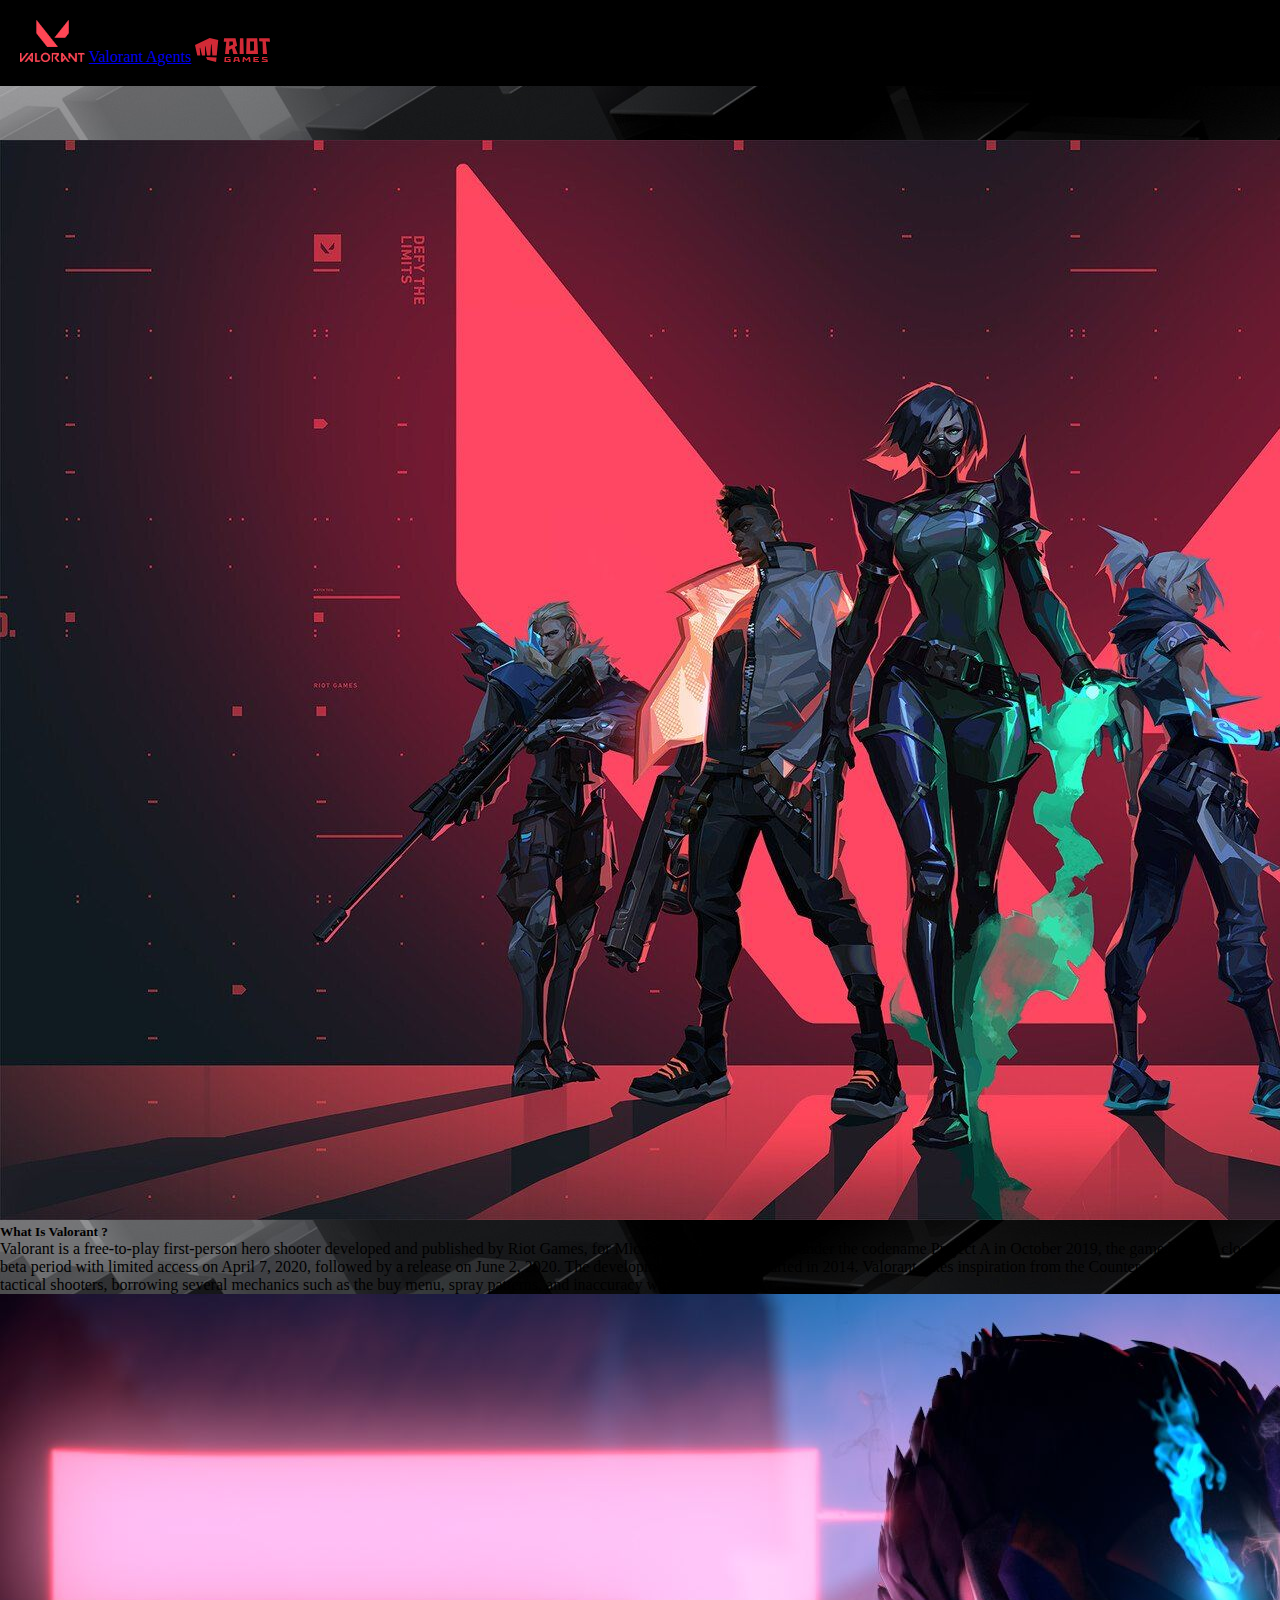
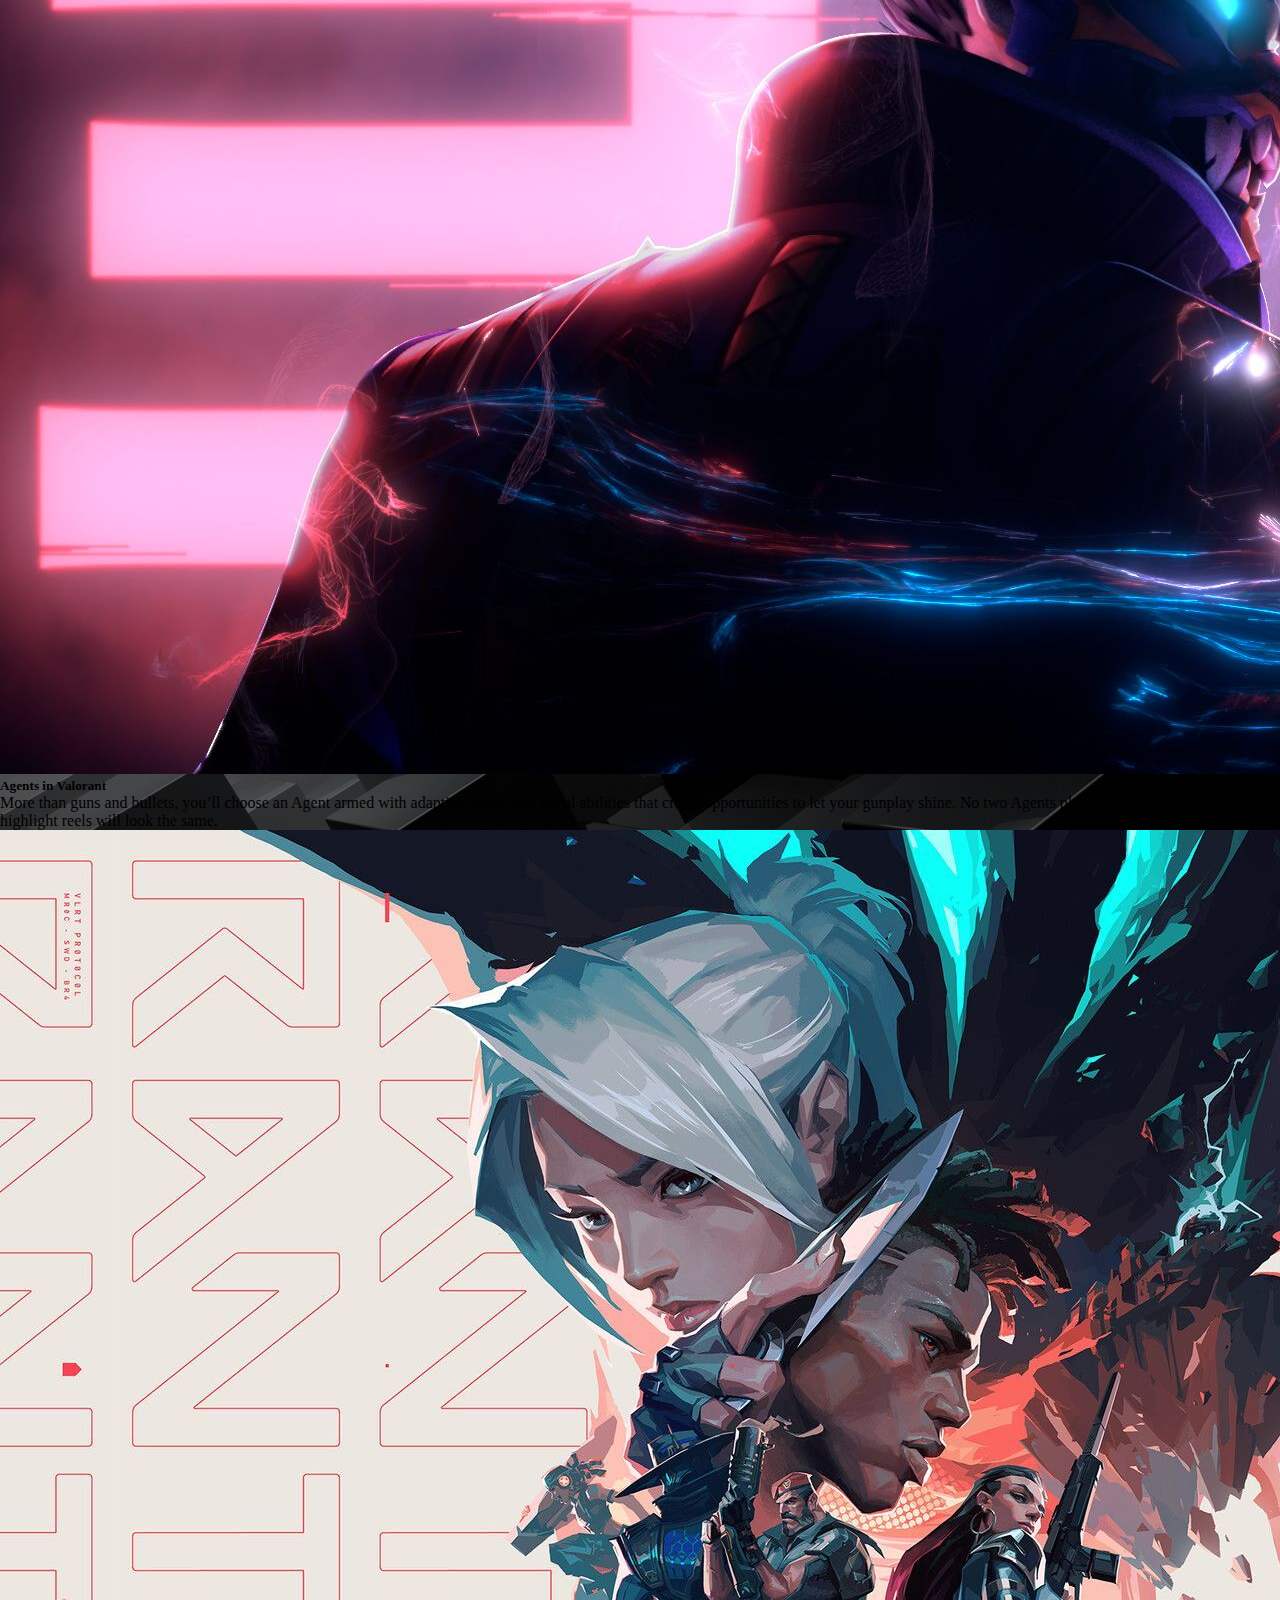
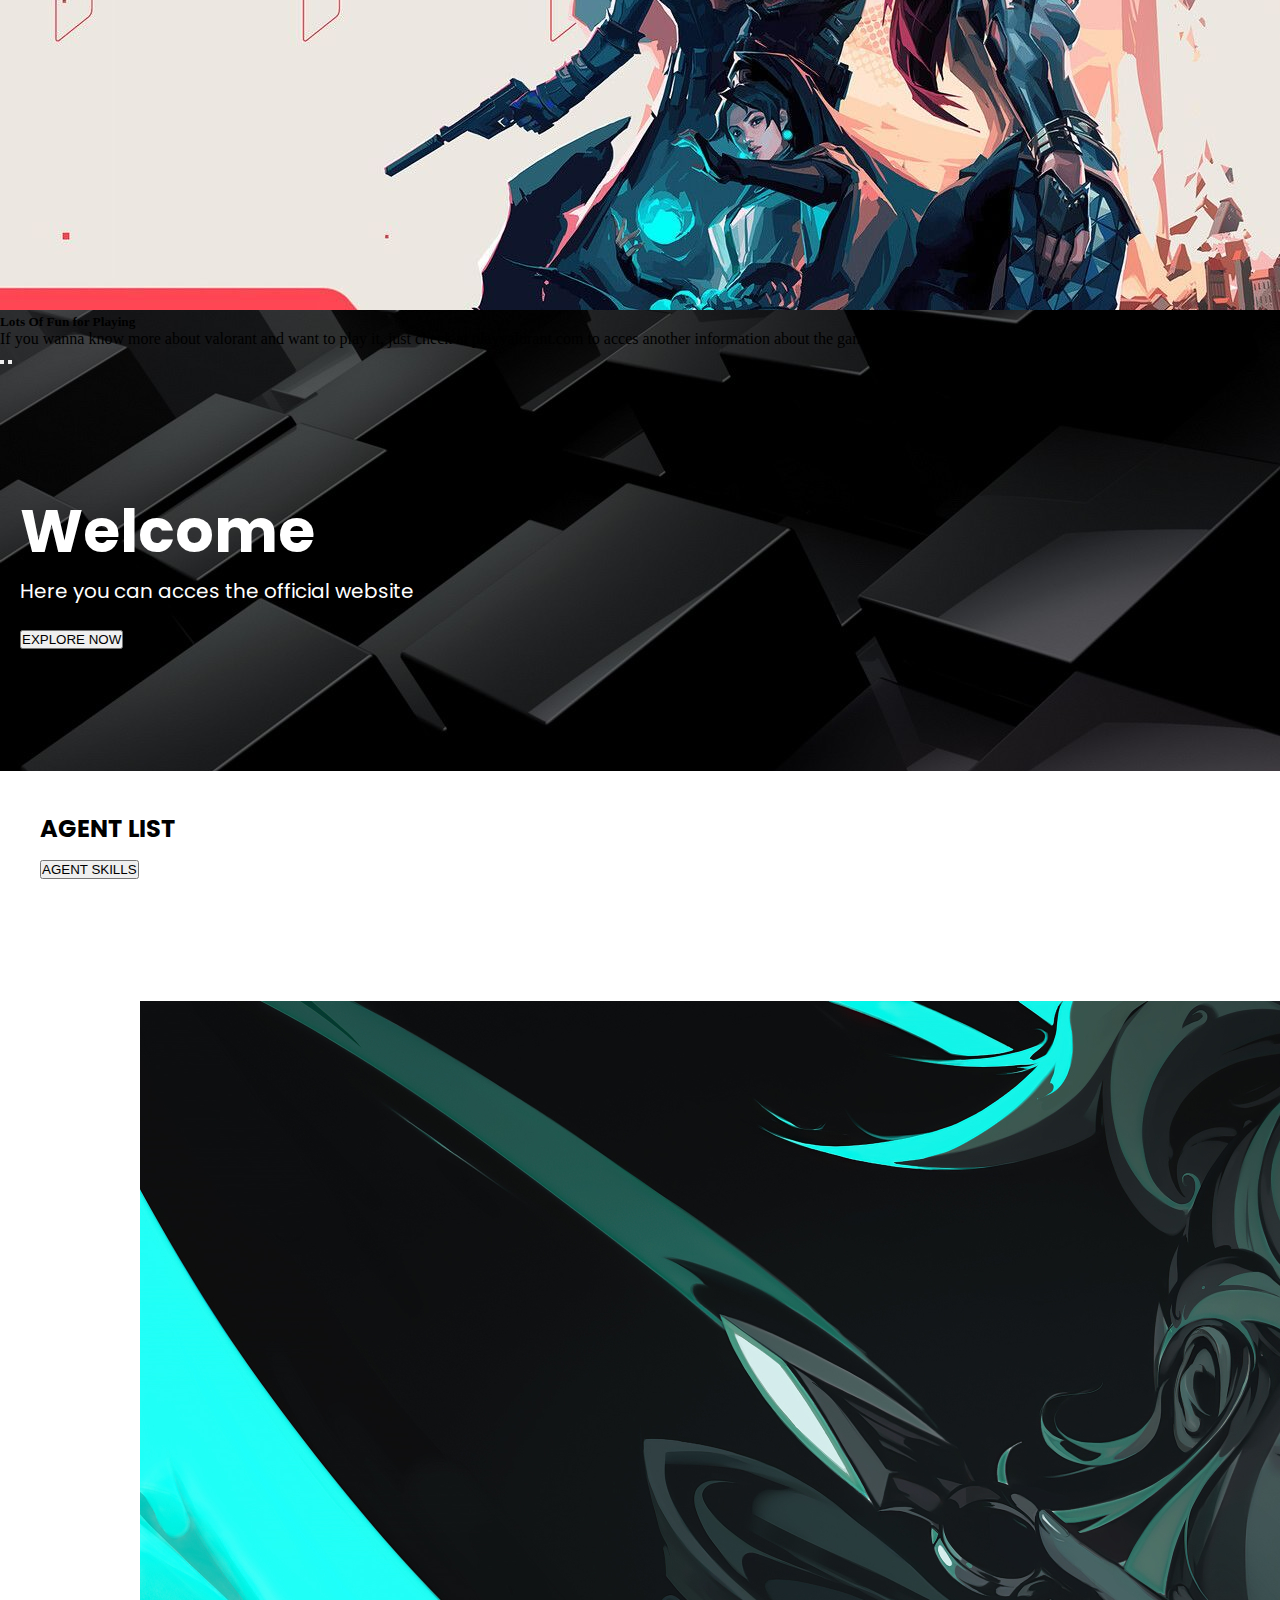
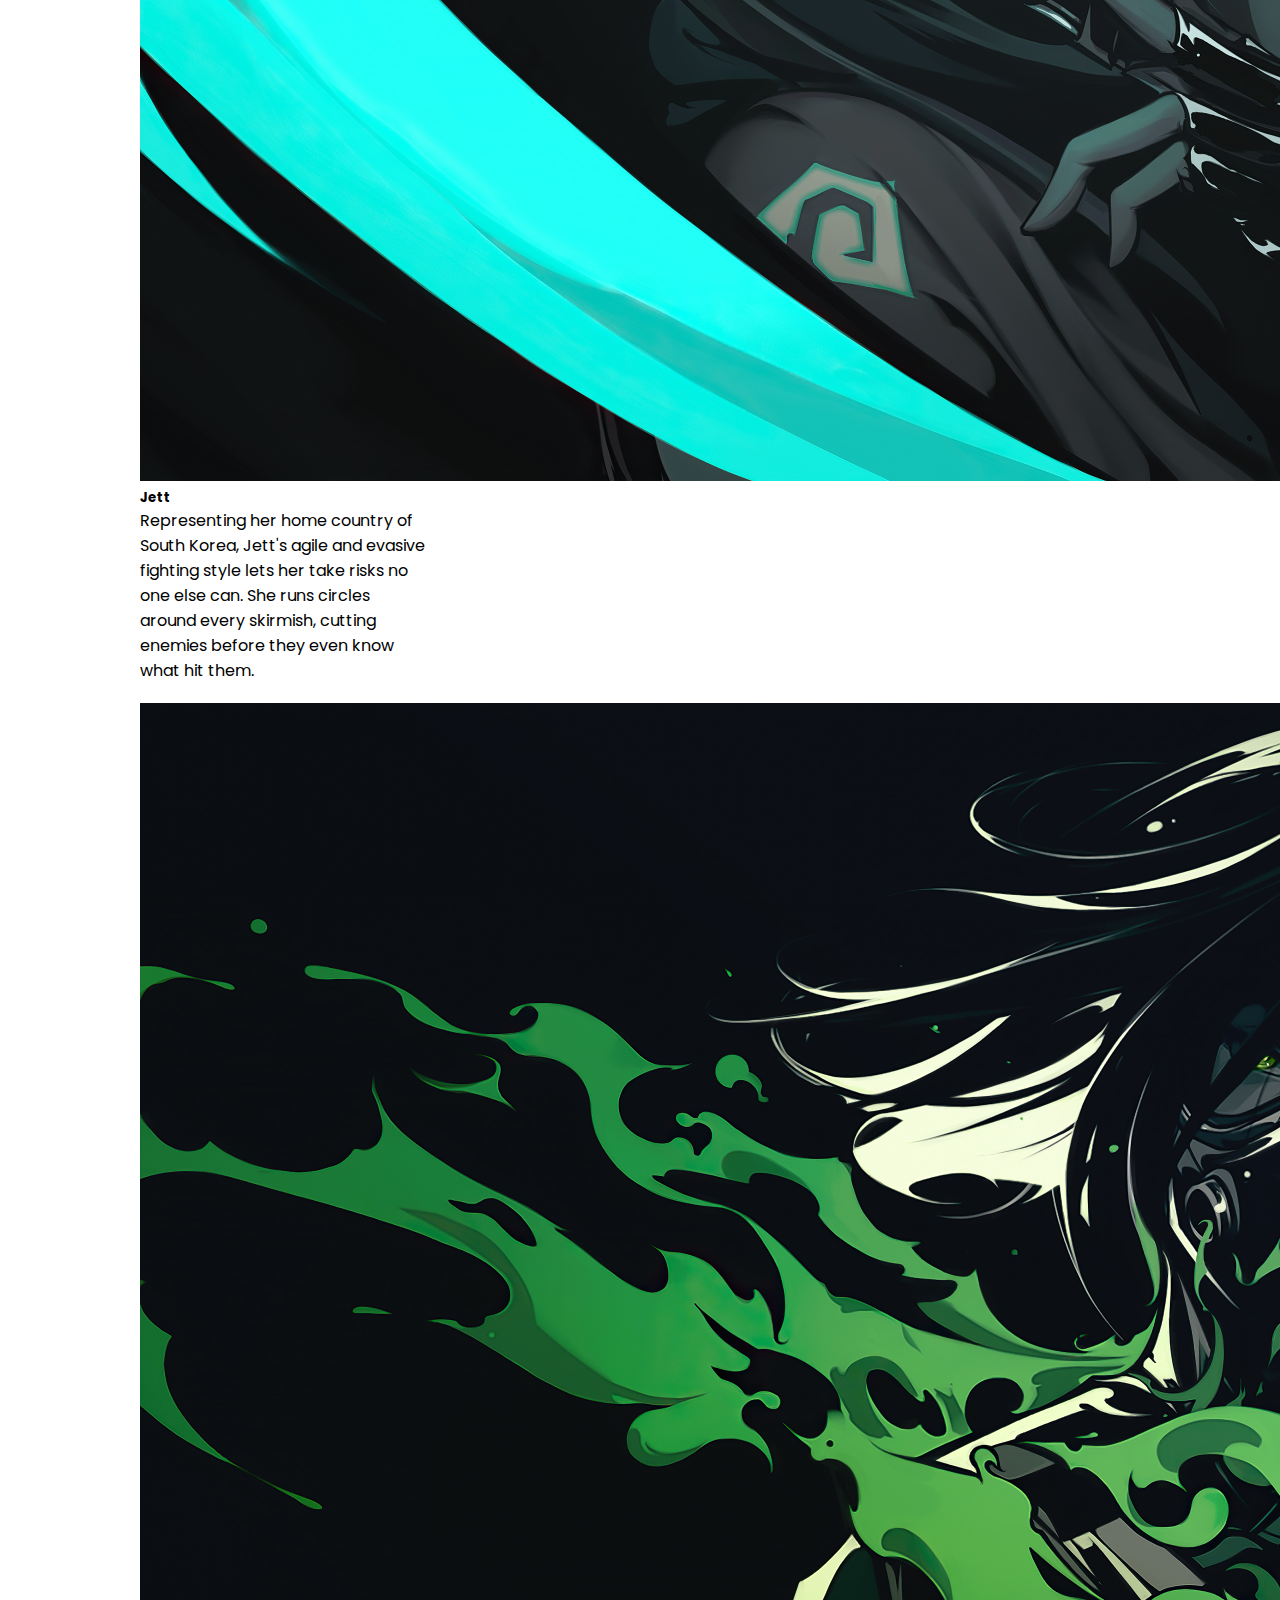
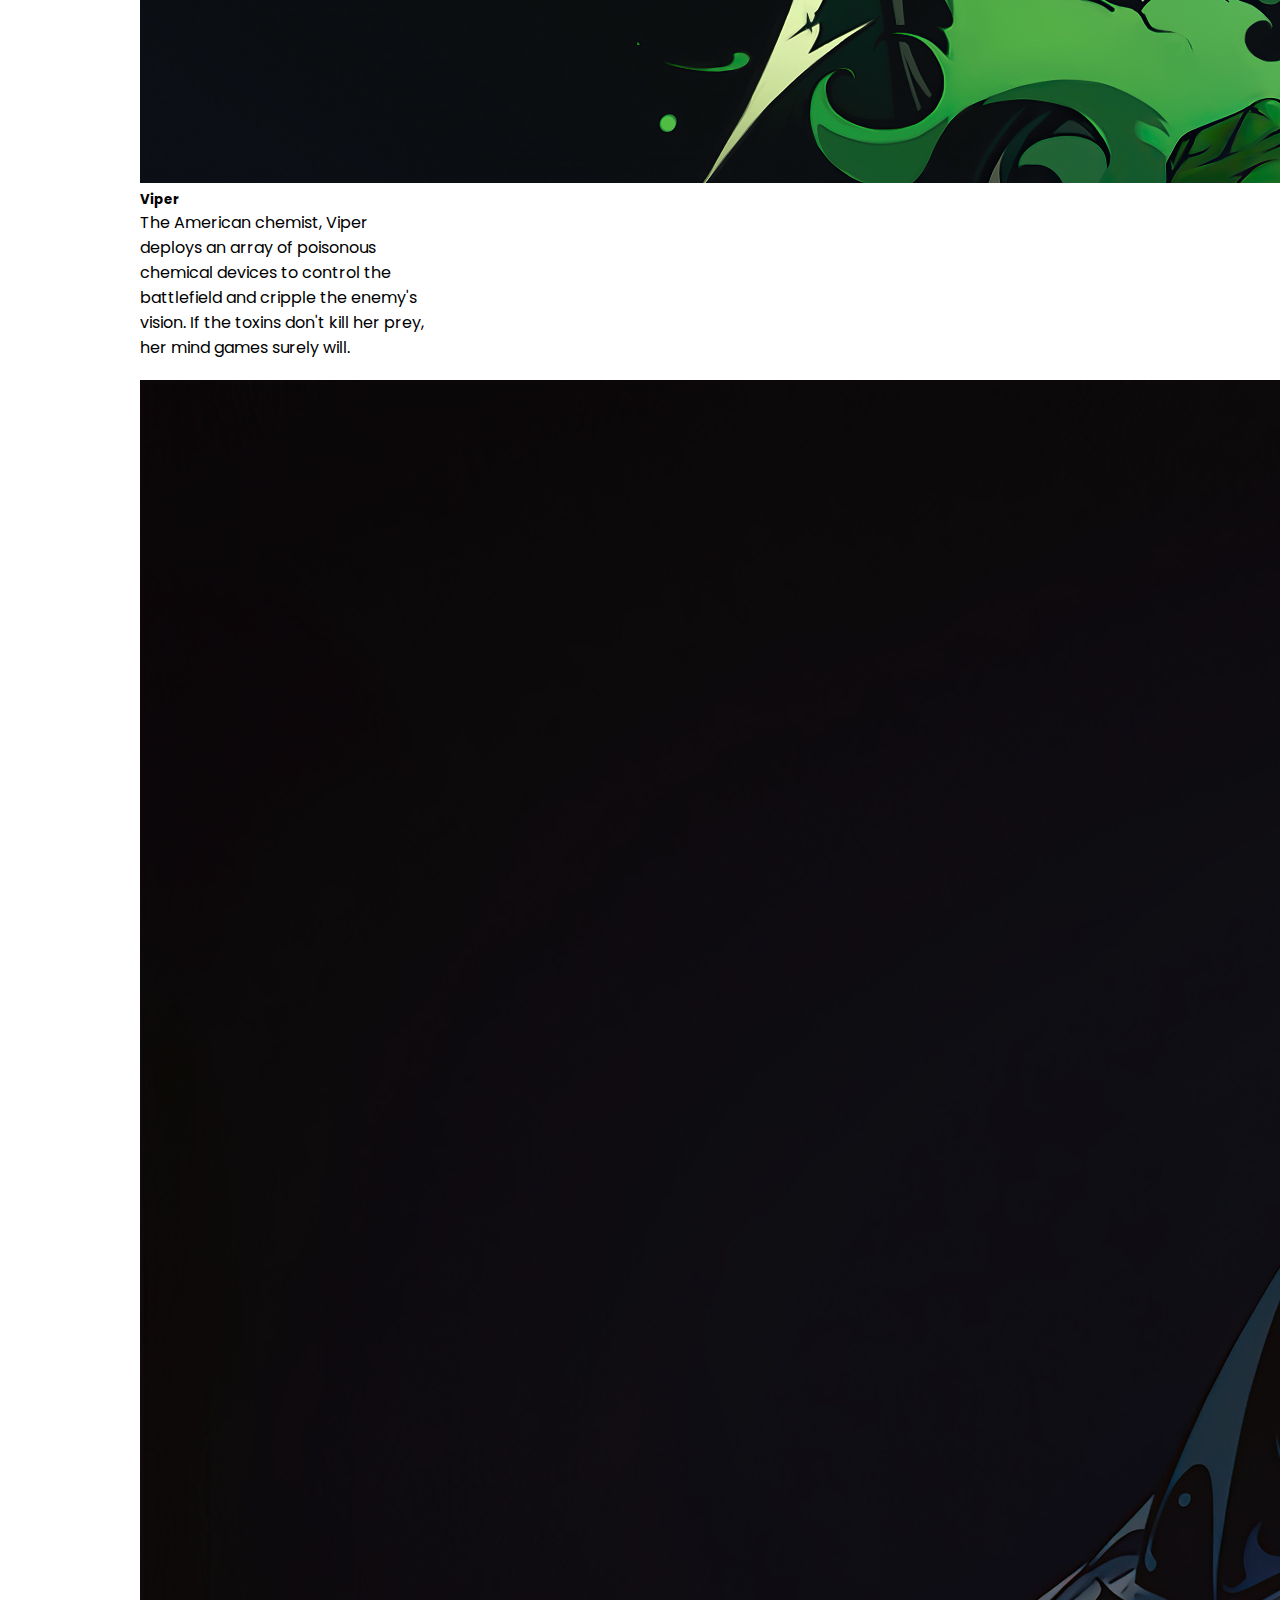
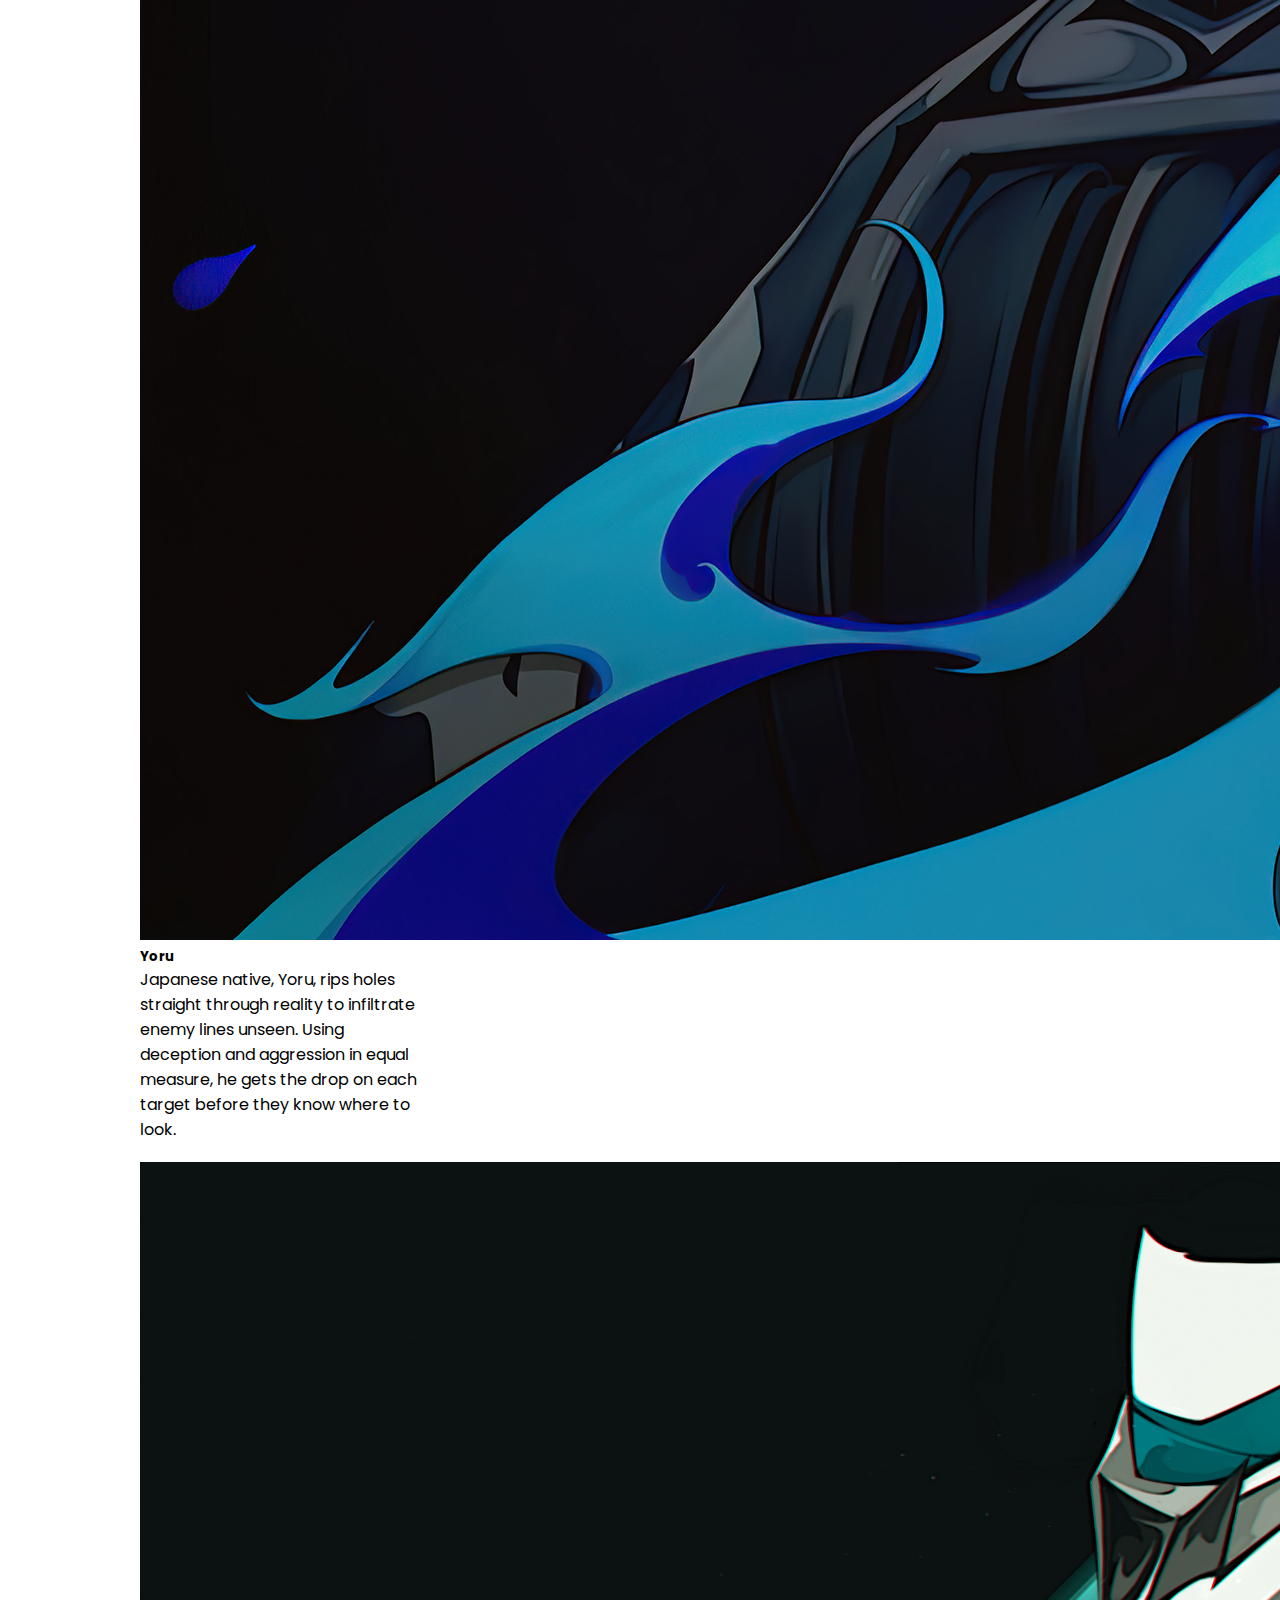
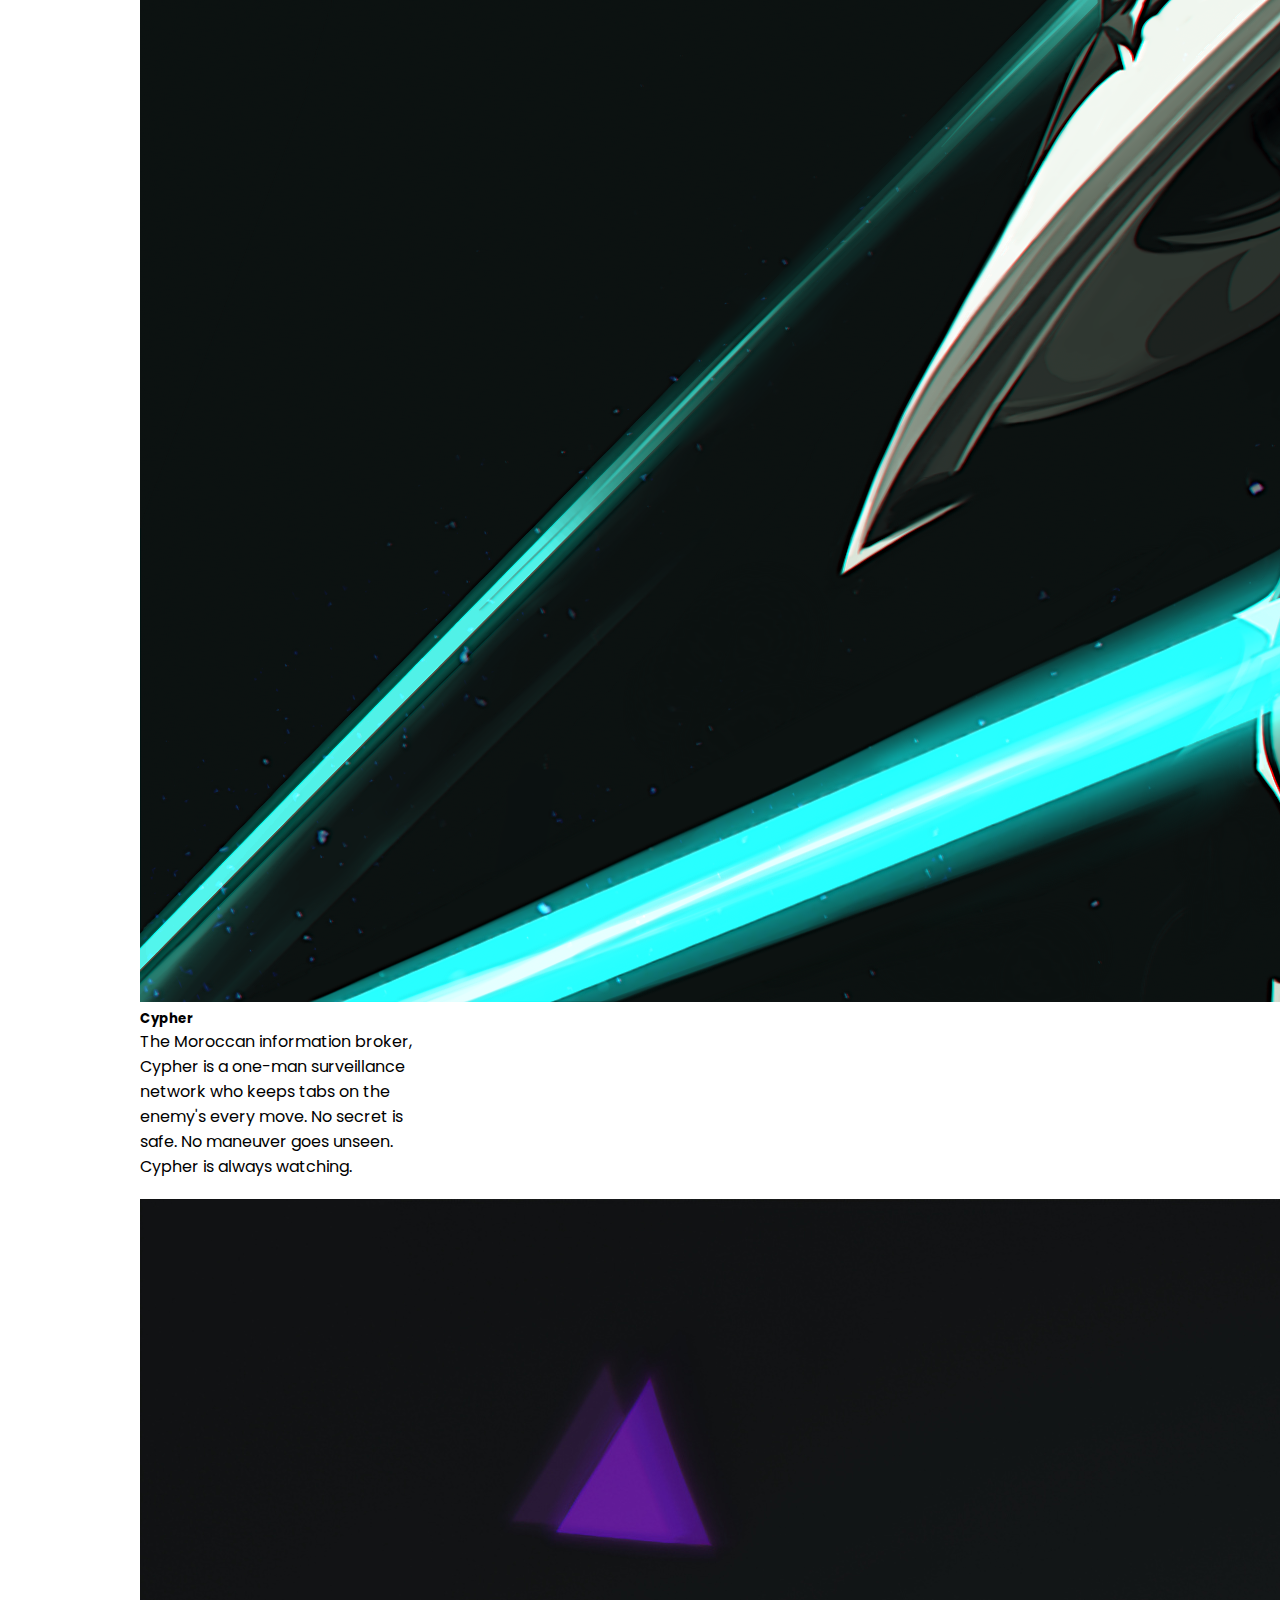
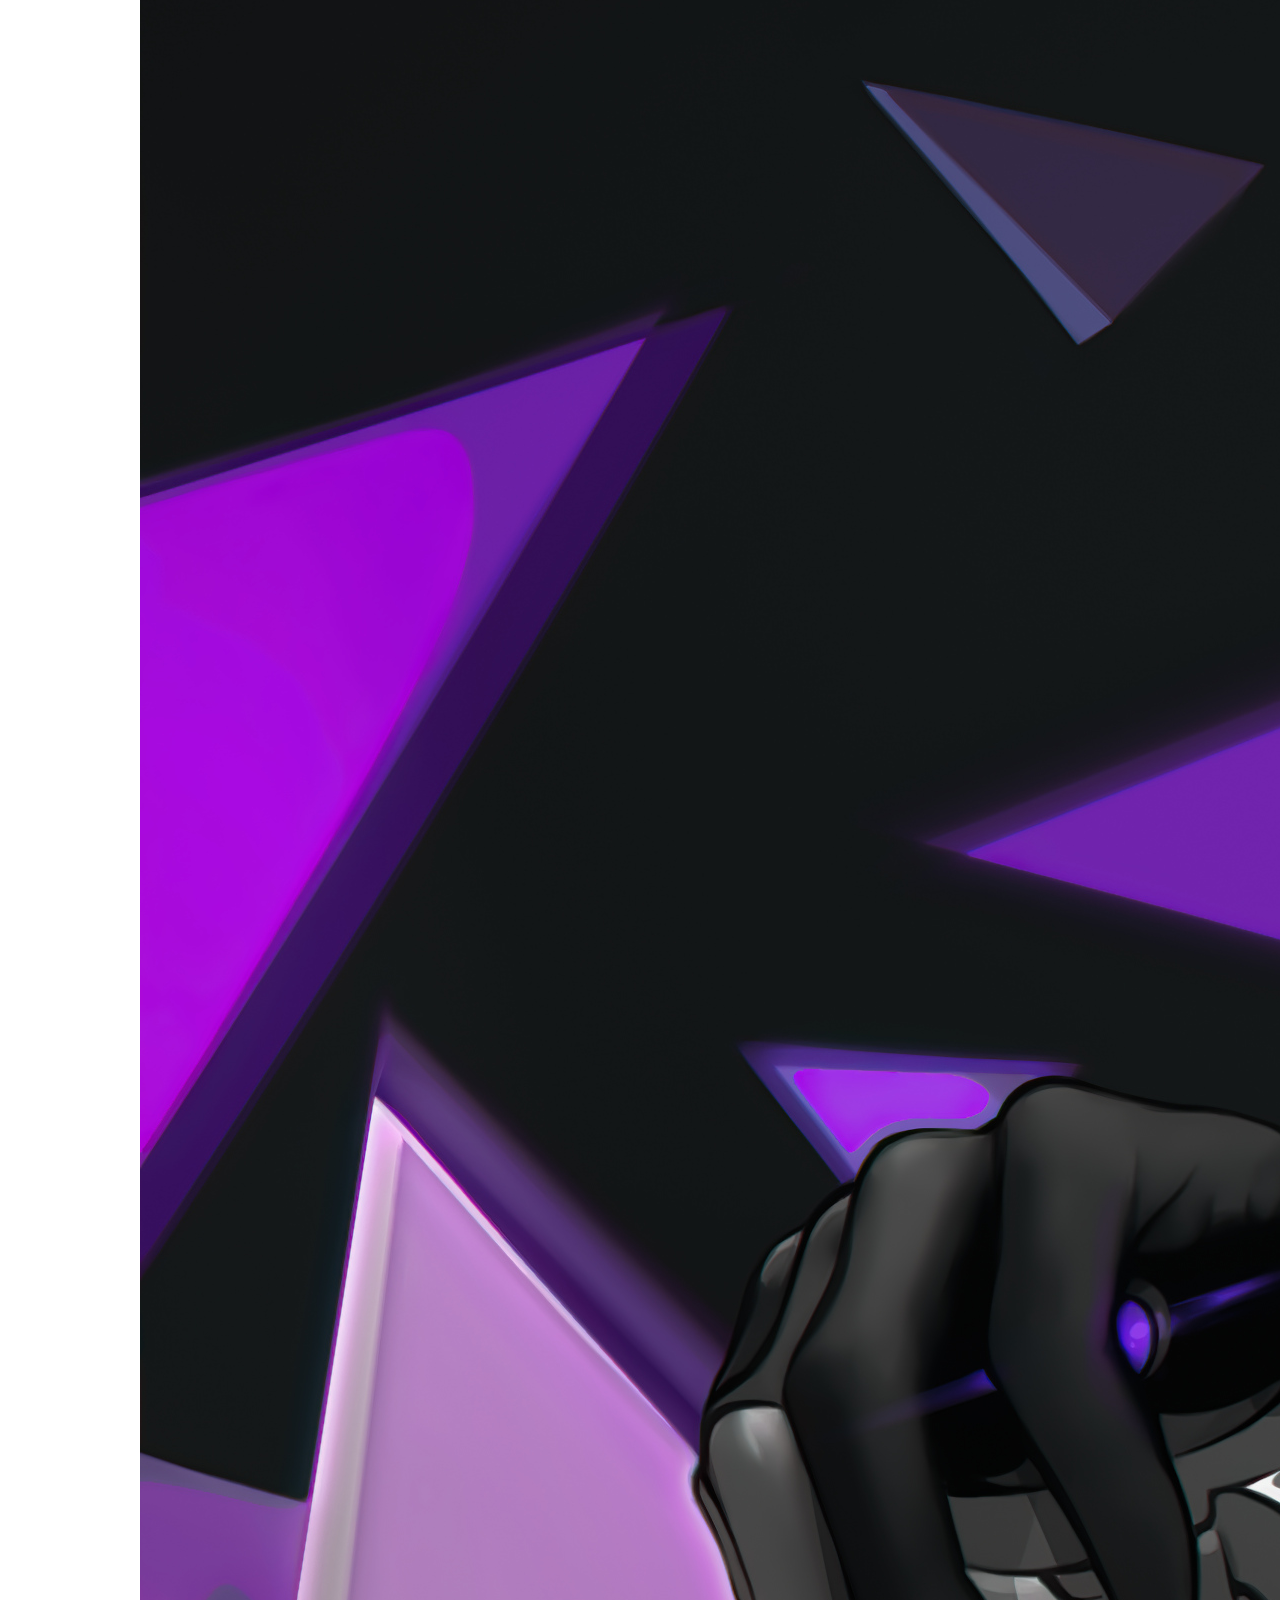
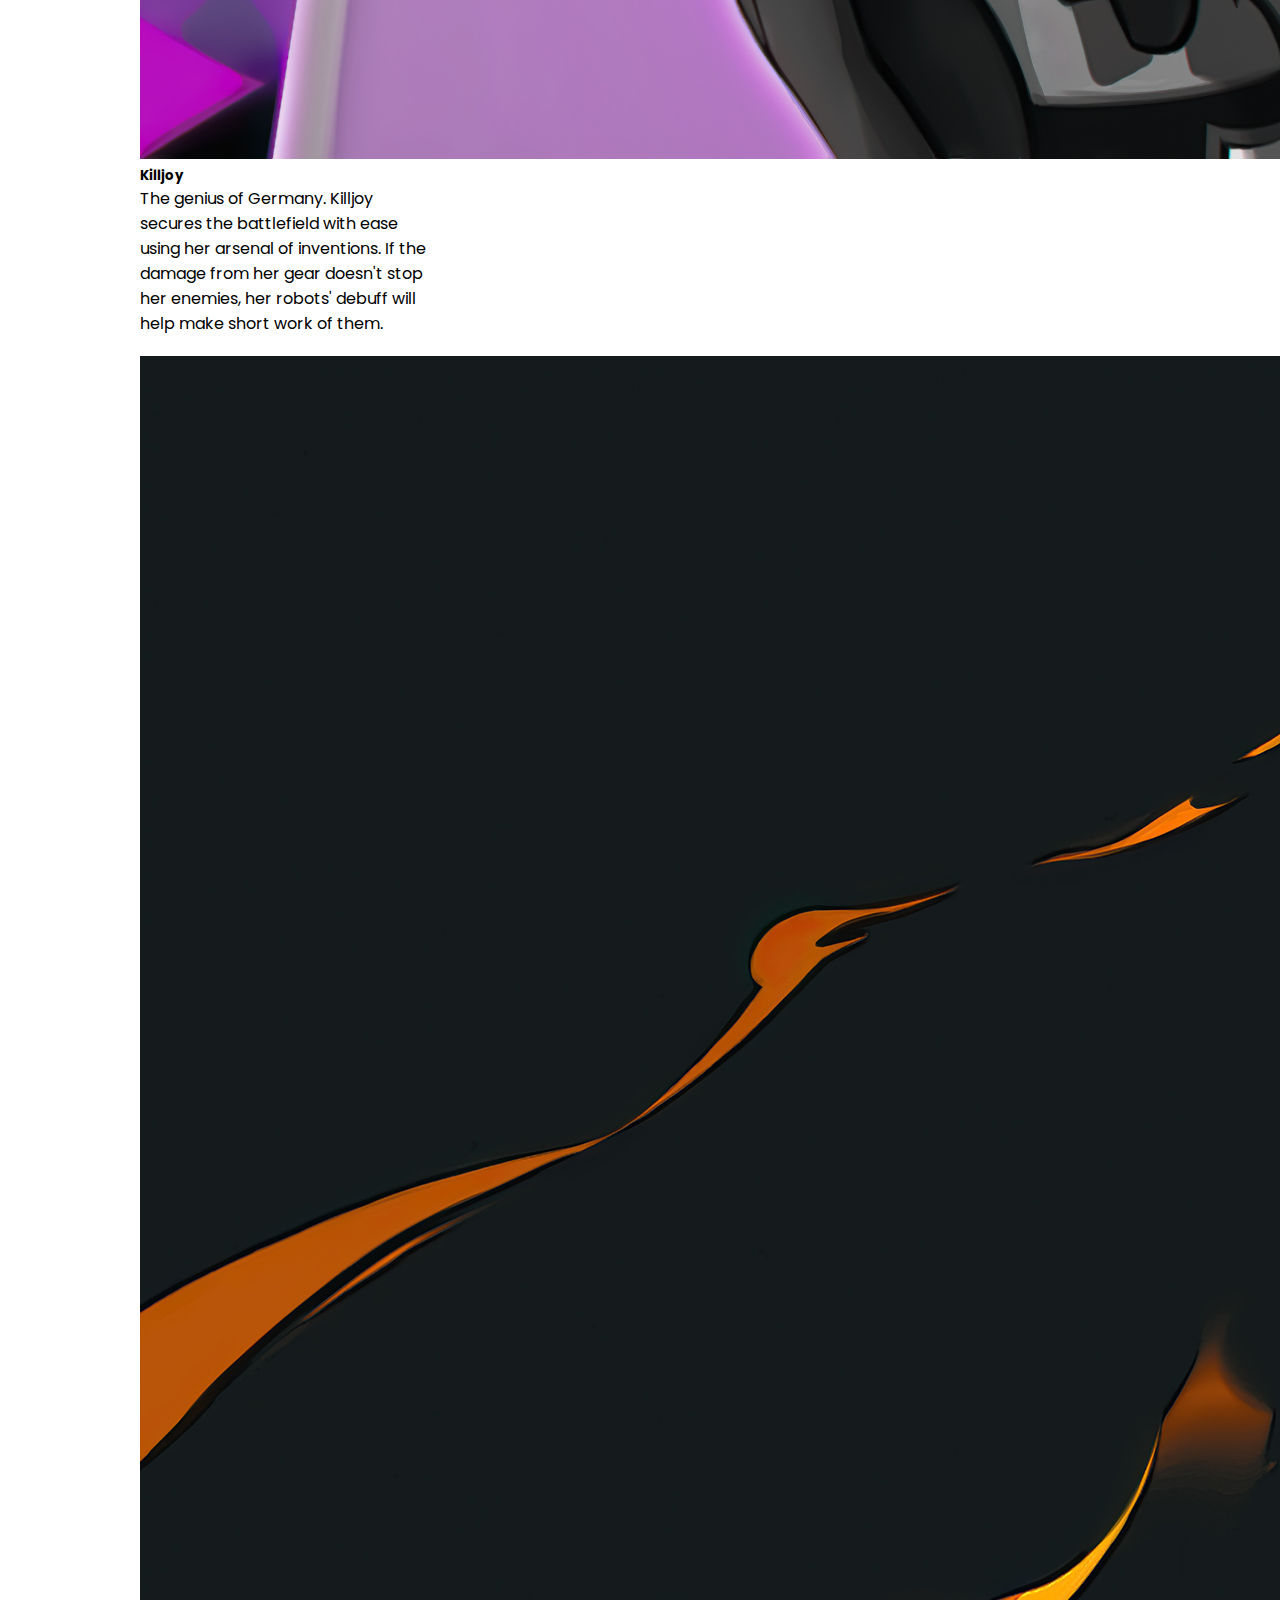
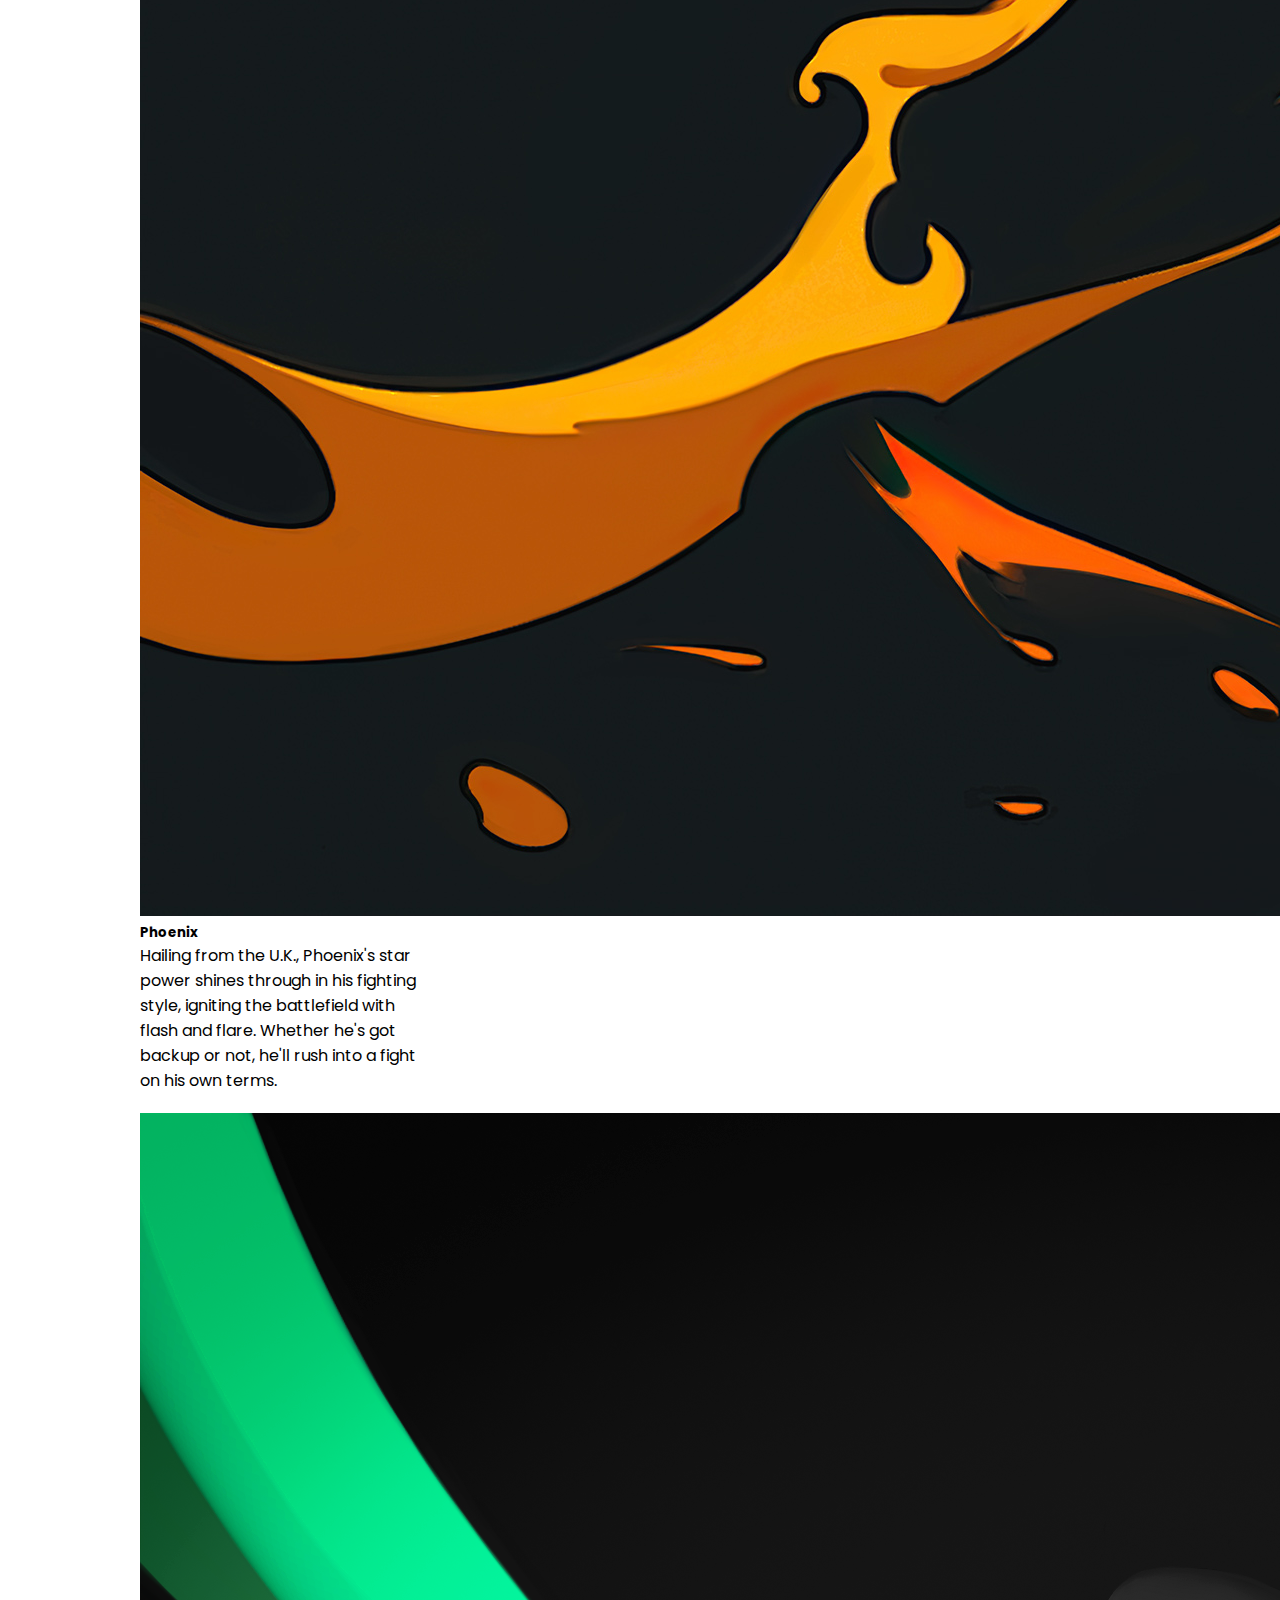
<file: index.html>
<!doctype html>
<html lang="en">
  <head>
    <!-- Required meta tags -->
    <meta charset="utf-8">
    <meta name="viewport" content="width=device-width, initial-scale=1, shrink-to-fit=no">

    <!-- Bootstrap CSS -->
    <link rel="stylesheet" href="https://cdn.jsdelivr.net/npm/bootstrap@4.6.2/dist/css/bootstrap.min.css" integrity="sha384-xOolHFLEh07PJGoPkLv1IbcEPTNtaed2xpHsD9ESMhqIYd0nLMwNLD69Npy4HI+N" crossorigin="anonymous">

    <title>Valorant Agents</title>
    
    <link rel="stylesheet" href="style.css">
    <link rel="stylesheet" href="https://cdnjs.cloudflare.com/ajax/libs/font-awesome/6.2.0/css/all.min.css">

  </head>
  <body>

    <!--Navbar--->
    <nav class="navbar navbar-custom navbar-expand-lg navbar-dark shadow-lg fixed-top">
      <div class="container">
        <img src="assets/logo-red.png" width="65px" alt="">
        <a class="navbar-brand mx-auto" href="index.html">Valorant Agents</a>
        <img src="assets/riot-games-logo.svg" width="75px" alt="">
      </div>
    </nav>

    <!--Carousel-->
    <div id="carouselExampleCaptions" class="carousel slide" data-ride="carousel">
      <ol class="carousel-indicators">
        <li data-target="#carouselExampleCaptions" data-slide-to="0" class="active"></li>
        <li data-target="#carouselExampleCaptions" data-slide-to="1"></li>
        <li data-target="#carouselExampleCaptions" data-slide-to="2"></li>
      </ol>
      <div class="carousel-inner">
        <div class="carousel-item active">
          <img src="assets/banner1.jpg" class="d-block w-100" alt="...">
          <div class="carousel-caption d-none d-md-block">
            <h5>What Is Valorant ?</h5>
            <p>Valorant is a free-to-play first-person hero shooter developed and published by Riot Games, for Microsoft Windows. Teased under the codename Project A in October 2019, the game began a closed beta period with limited access on April 7, 2020, followed by a release on June 2, 2020. The development of the game started in 2014. Valorant takes inspiration from the Counter-Strike series of tactical shooters, borrowing several mechanics such as the buy menu, spray patterns, and inaccuracy while moving.</p>
          </div>
        </div>
        <div class="carousel-item">
          <img src="assets/banner2.jpg" class="d-block w-100" alt="...">
          <div class="carousel-caption d-none d-md-block">
            <h5>Agents in Valorant</h5>
            <p>More than guns and bullets, you’ll choose an Agent armed with adaptive, swift, and lethal abilities that create opportunities to let your gunplay shine. No two Agents play alike, just as no two highlight reels will look the same.</p>
          </div>
        </div>
        <div class="carousel-item">
          <img src="assets/banner3.jpg" class="d-block w-100" alt="...">
          <div class="carousel-caption d-none d-md-block">
            <h5>Lots Of Fun for Playing</h5>
            <p>If you wanna know more about valorant and want to play it, just check at playvalorant.com to acces another information about the game :)</p>
          </div>
        </div>
      </div>
      <button class="carousel-control-prev" type="button" data-target="#carouselExampleCaptions" data-slide="prev">
        <span class="carousel-control-prev-icon" aria-hidden="true"></span>
        <span class="sr-only">Previous</span>
      </button>
      <button class="carousel-control-next" type="button" data-target="#carouselExampleCaptions" data-slide="next">
        <span class="carousel-control-next-icon" aria-hidden="true"></span>
        <span class="sr-only">Next</span>
      </button>
    </div>

    <!--Banner-->
    <div class="container-fluid banner">
      <div class="container text-center">
        <h2 class="display-4">Welcome</h2>
        <p>Here you can acces the official website</p>
        <a href="https://playvalorant.com/en-us/">
          <button type="button" class="btn btn-danger ">EXPLORE NOW</button>
        </a>     
      </div>
    </div>
    
    <!--Card-->
    <div class="agentlist">
      <div class="container-fluid list pt-5 pb-5">
        <div class="container text-center">
          <h2 class="display-4" style="color:black;">AGENT LIST</h2>
          <a href="agentskills.html">
            <button type="button" class="btn btn-primary">AGENT SKILLS</button>
          </a>
          <div class="row pt-4" style="padding: 100px;">
            <div class="card-deck">
              <div class="card text-white bg-dark mb-3" style="max-width: 18rem;">
                <img src="assets/card/jett.jpg" class="card-img-top" alt="...">
                <div class="card-body">
                  <h5 class="card-title">Jett</h5>
                  <p class="card-text">Representing her home country of South Korea, Jett's agile and evasive fighting style lets her take risks no one else can. She runs circles around every skirmish, cutting enemies before they even know what hit them.</p>
                </div>
              </div>
              <div class="card text-white bg-dark mb-3" style="max-width: 18rem;">
                <img src="assets/card/viper.jpg" class="card-img-top" alt="...">
                <div class="card-body">
                  <h5 class="card-title">Viper</h5>
                  <p class="card-text">The American chemist, Viper deploys an array of poisonous chemical devices to control the battlefield and cripple the enemy's vision. If the toxins don't kill her prey, her mind games surely will.</p>
                </div>
              </div>
              <div class="card text-white bg-dark mb-3" style="max-width: 18rem;" >
                <img src="assets/card/yoru.jpg" class="card-img-top" alt="Failed To Load IMG">
                <div class="card-body">
                  <h5 class="card-title">Yoru</h5>
                  <p class="card-text">Japanese native, Yoru, rips holes straight through reality to infiltrate enemy lines unseen. Using deception and aggression in equal measure, he gets the drop on each target before they know where to look.</p>
                </div>
              </div>
            </div>
            
            <div class="col-mb-3">
              <div class="card-deck">
                <div class="card text-white bg-dark mb-3" style="max-width: 18rem;">
                  <img src="assets/card/cypher.png" class="card-img-top" alt="...">
                  <div class="card-body">
                    <h5 class="card-title">Cypher</h5>
                    <p class="card-text">The Moroccan information broker, Cypher is a one-man surveillance network who keeps tabs on the enemy's every move. No secret is safe. No maneuver goes unseen. Cypher is always watching.</p>
                  </div>
                </div>
                <div class="card text-white bg-dark mb-3" style="max-width: 18rem;">
                  <img src="assets/card/killjoy.jpg" class="card-img-top" alt="...">
                  <div class="card-body">
                    <h5 class="card-title">Killjoy</h5>
                    <p class="card-text">The genius of Germany. Killjoy secures the battlefield with ease using her arsenal of inventions. If the damage from her gear doesn't stop her enemies, her robots' debuff will help make short work of them.</p>
                  </div>
                </div>
                <div class="card text-white bg-dark mb-3" style="max-width: 18rem;" >
                  <img src="assets/card/phoenix.jpg" class="card-img-top" alt="Failed To Load IMG">
                  <div class="card-body">
                    <h5 class="card-title">Phoenix</h5>
                    <p class="card-text">Hailing from the U.K., Phoenix's star power shines through in his fighting style, igniting the battlefield with flash and flare. Whether he's got backup or not, he'll rush into a fight on his own terms.</p>
                  </div>
                </div>
              </div>
            </div>

            <div class="col-mb-3">
              <div class="card-deck">
                <div class="card text-white bg-dark mb-3" style="max-width: 18rem;">
                  <img src="assets/card/sage.png" class="card-img-top" alt="...">
                  <div class="card-body">
                    <h5 class="card-title">Sage</h5>
                    <p class="card-text">The stronghold of China, Sage creates safety for herself and her team wherever she goes. Able to revive fallen friends and stave off aggressive pushes, she provides a calm center to a hellish fight.</p>
                  </div>
                </div>
                <div class="card text-white bg-dark mb-3" style="max-width: 18rem;">
                  <img src="assets/card/sova.png" class="card-img-top" alt="...">
                  <div class="card-body">
                    <h5 class="card-title">Sova</h5>
                    <p class="card-text">Born from the eternal winter of Russia's tundra, Sova tracks, finds, and eliminates enemies with ruthless efficiency and precision. His custom bow and incredible scouting abilities ensure that even if you run, you cannot hide.</p>
                  </div>
                </div>
                <div class="card text-white bg-dark mb-3" style="max-width: 18rem;" >
                  <img src="assets/card/omen.png" class="card-img-top" alt="Failed To Load IMG">
                  <div class="card-body">
                    <h5 class="card-title">Omen</h5>
                    <p class="card-text">A phantom of a memory, Omen hunts in the shadows. He renders enemies blind, teleports across the field, then lets paranoia take hold as his foe scrambles to learn where he might strike next.</p>
                  </div>
                </div>
            </div>
            
          </div>

          <h2>Another Agents Coming Soon</h2>
        </div>
      </div>  
    </div>
    
    <!--Footer With Hover-->
    <footer class="footer">
      <div class="container">
        <div class="footer-col">
          <h4>Follow Official Valorant Account Here</h4>
          <div class="social-links">
            <a href="https://www.facebook.com/PlayVALORANT/"><i class="fab fa-facebook-f"></i></a>
            <a href="https://twitter.com/playvalorant"><i class="fab fa-twitter"></i></a>
            <a href="https://www.instagram.com/playvalorantofficial/"><i class="fab fa-instagram"></i></a>
            <a href="https://www.youtube.com/PlayValorant"><i class="fab fa-youtube"></i></a>
          </div>
        </div>
      </div>
    </footer>
  

    <script src="https://cdn.jsdelivr.net/npm/jquery@3.5.1/dist/jquery.slim.min.js" integrity="sha384-DfXdz2htPH0lsSSs5nCTpuj/zy4C+OGpamoFVy38MVBnE+IbbVYUew+OrCXaRkfj" crossorigin="anonymous"></script>
    <script src="https://cdn.jsdelivr.net/npm/bootstrap@4.6.2/dist/js/bootstrap.bundle.min.js" integrity="sha384-Fy6S3B9q64WdZWQUiU+q4/2Lc9npb8tCaSX9FK7E8HnRr0Jz8D6OP9dO5Vg3Q9ct" crossorigin="anonymous"></script>

  </body>
</html>
</file>
<file: style.css>
/*Untuk Import Custom Font Pada Web*/

@import url('https://fonts.googleapis.com/css2?family=Poppins:wght@500&display=swap');

@import url('https://fonts.googleapis.com/css2?family=Permanent+Marker&family=Poppins:wght@500&display=swap');

/*Untuk Mengatur Desain Halaman Pertama*/

* {
    padding: 0;
    margin: 0;
    box-sizing: border-box;
}


.container {
    margin: auto;
    padding : 20px;
}

.navbar-custom{
    background-color: black;
    font-family: 'Permanent Marker', cursive;
}

body {
    background : url(assets/black\ background.jfif);
}


.banner {
    font-family: 'Poppins', sans-serif;
    margin-top: 100px;
    margin-bottom: 100px;
    
}

.banner h2 {
    font-size: 60px;
    color: white;
    margin: auto;
}

.banner p {
    font-size: 20px;
    color: white;
    margin: auto;
    padding-bottom: 20px;
    
}

.agentlist {
    background-color: white;
    font-family: 'Poppins', sans-serif;
    padding: 20px;
}

.agentlist h2 {
    padding-bottom: 10px;
}

.card {
    margin-top: 20px;
}

.footer {
    background-color: black;
    height:auto;
    padding-top: 40px;
    display: flex;
    
}

.footer-col {
    color: #FFFF;
    width: auto;
    align-items: center;
    justify-content: center;
    flex-direction: column;
    text-align: center;
}

.footer-col h4 {
    font-family: 'Poppins', sans-serif;
    font-size: 18px;
    text-transform: capitalize;
    margin: auto;
    padding-bottom: 20px
}

.footer-col .social-links a{
    display: inline-block;
    height: 40px;
    width: 40px;
    background-color: rgba(255, 255, 255, 0.2);
    margin: 0 10px 10px 0;
    line-height: 40px;
    border-radius: 50%;
    color: #FFFF;
    transition: all 0.5s ease;
}

.footer-col .social-links a:hover {
    color: #24262b;
    background-color: #FFFF;
}
</file>
